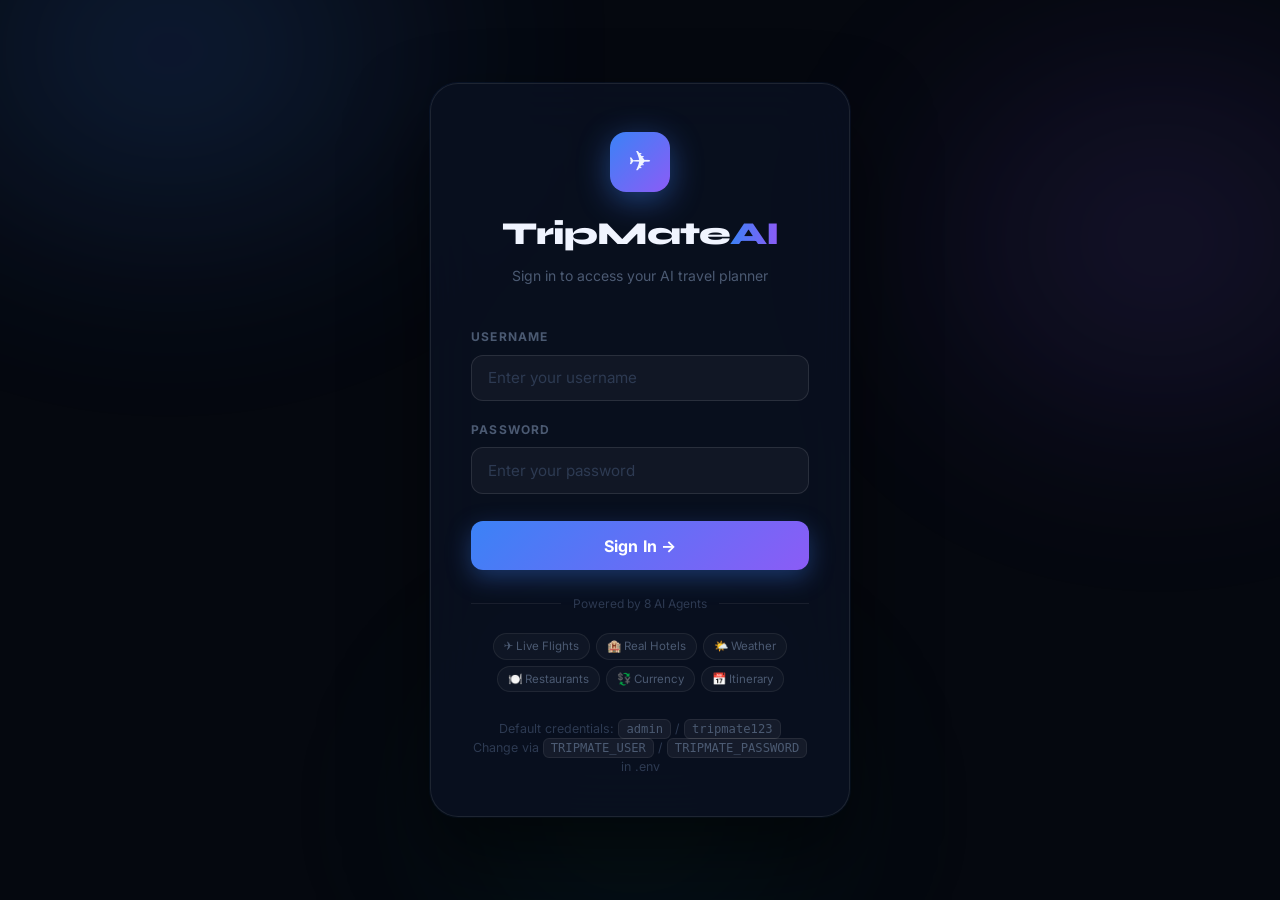
<file: templates/login.html>
<!DOCTYPE html>
<html lang="en">
<head>
    <meta charset="UTF-8">
    <meta name="viewport" content="width=device-width, initial-scale=1.0">
    <meta name="description" content="Sign in to TripMate AI — Your AI-powered travel planner">
    <title>Login — TripMate AI</title>
    <link rel="preconnect" href="https://fonts.googleapis.com">
    <link rel="preconnect" href="https://fonts.gstatic.com" crossorigin>
    <link href="https://fonts.googleapis.com/css2?family=Syne:wght@700;800&family=Inter:wght@300;400;500;600;700&display=swap" rel="stylesheet">
    <link rel="stylesheet" href="/static/style.css">

    <style>
        /* Login page — shares the aurora background from style.css */

        .login-wrap {
            min-height: 100vh;
            display: flex;
            align-items: center;
            justify-content: center;
            padding: 2rem;
            position: relative;
            z-index: 1;
        }

        .login-card {
            background: rgba(10, 16, 32, 0.88);
            backdrop-filter: blur(28px);
            -webkit-backdrop-filter: blur(28px);
            border: 1px solid rgba(255, 255, 255, 0.09);
            border-radius: 28px;
            padding: 3rem 2.5rem 2.5rem;
            width: 100%;
            max-width: 420px;
            box-shadow: 0 40px 80px rgba(0, 0, 0, 0.55), 0 0 0 1px rgba(59, 130, 246, 0.08);
            animation: fadeUp 0.6s both;
        }

        @keyframes fadeUp {
            from { opacity: 0; transform: translateY(28px); }
            to   { opacity: 1; transform: translateY(0); }
        }

        .login-brand {
            text-align: center;
            margin-bottom: 2.5rem;
        }

        .login-icon {
            width: 60px;
            height: 60px;
            border-radius: 16px;
            background: linear-gradient(135deg, #3b82f6, #8b5cf6);
            display: flex;
            align-items: center;
            justify-content: center;
            font-size: 1.75rem;
            margin: 0 auto 1rem;
            box-shadow: 0 8px 32px rgba(59, 130, 246, 0.45);
        }

        .login-title {
            font-family: 'Syne', sans-serif;
            font-size: 2rem;
            font-weight: 800;
            color: #f0f4ff;
            letter-spacing: -0.03em;
            margin: 0 0 6px;
        }

        .login-title em {
            font-style: normal;
            background: linear-gradient(90deg, #3b82f6, #8b5cf6);
            -webkit-background-clip: text;
            -webkit-text-fill-color: transparent;
            background-clip: text;
        }

        .login-subtitle {
            font-size: 0.875rem;
            color: #4b5a72;
            margin: 0;
        }

        /* Error box */
        .login-error {
            display: none;
            background: rgba(244, 63, 94, 0.1);
            border: 1px solid rgba(244, 63, 94, 0.3);
            color: #fca5a5;
            border-radius: 12px;
            padding: 12px 16px;
            font-size: 0.875rem;
            margin-bottom: 1.25rem;
            animation: fadeUp 0.3s both;
        }
        .login-error.show { display: block; }

        /* Form */
        .form-group {
            margin-bottom: 1.2rem;
        }

        .form-label {
            display: block;
            font-size: 0.75rem;
            font-weight: 700;
            letter-spacing: 0.1em;
            text-transform: uppercase;
            color: #4b5a72;
            margin-bottom: 8px;
        }

        .form-input {
            width: 100%;
            background: rgba(255, 255, 255, 0.04);
            border: 1px solid rgba(255, 255, 255, 0.1);
            border-radius: 12px;
            padding: 0.8rem 1rem;
            color: #f0f4ff;
            font-size: 0.95rem;
            font-family: 'Inter', sans-serif;
            transition: border-color 0.2s, box-shadow 0.2s, background 0.2s;
            box-sizing: border-box;
        }

        .form-input::placeholder { color: #2d3a52; }

        .form-input:focus {
            outline: none;
            border-color: #3b82f6;
            background: rgba(59, 130, 246, 0.06);
            box-shadow: 0 0 0 3px rgba(59, 130, 246, 0.18);
        }

        /* Login button */
        .login-btn {
            width: 100%;
            background: linear-gradient(135deg, #3b82f6 0%, #8b5cf6 100%);
            color: #fff;
            border: none;
            border-radius: 12px;
            padding: 0.9rem;
            font-size: 1rem;
            font-weight: 700;
            font-family: 'Inter', sans-serif;
            cursor: pointer;
            transition: all 0.2s;
            margin-top: 0.5rem;
            box-shadow: 0 8px 24px rgba(59, 130, 246, 0.35);
            letter-spacing: 0.01em;
        }

        .login-btn:hover:not(:disabled) {
            transform: translateY(-2px);
            box-shadow: 0 12px 32px rgba(59, 130, 246, 0.5);
        }

        .login-btn:active:not(:disabled) {
            transform: translateY(0);
        }

        .login-btn:disabled {
            opacity: 0.65;
            cursor: not-allowed;
            transform: none;
        }

        .login-hint {
            text-align: center;
            margin-top: 1.75rem;
            font-size: 0.78rem;
            color: #2d3a52;
            line-height: 1.5;
        }

        .login-hint code {
            background: rgba(255, 255, 255, 0.05);
            border: 1px solid rgba(255, 255, 255, 0.07);
            border-radius: 6px;
            padding: 2px 7px;
            color: #4b5a72;
            font-size: 0.76rem;
        }

        .divider {
            display: flex;
            align-items: center;
            gap: 12px;
            margin: 1.5rem 0 1.25rem;
        }

        .divider::before,
        .divider::after {
            content: '';
            flex: 1;
            height: 1px;
            background: rgba(255, 255, 255, 0.07);
        }

        .divider-text {
            font-size: 0.75rem;
            color: #2d3a52;
            white-space: nowrap;
        }

        /* Feature badges */
        .feature-chips {
            display: flex;
            flex-wrap: wrap;
            gap: 6px;
            justify-content: center;
            margin-top: 1.2rem;
        }

        .fchip {
            font-size: 0.72rem;
            color: #4b5a72;
            background: rgba(255,255,255,0.03);
            border: 1px solid rgba(255,255,255,0.07);
            border-radius: 100px;
            padding: 3px 10px;
        }

        /* Spinner */
        .btn-spinner {
            display: inline-block;
            width: 16px;
            height: 16px;
            border: 2px solid rgba(255,255,255,0.35);
            border-top-color: #fff;
            border-radius: 50%;
            animation: spin 0.7s linear infinite;
            vertical-align: middle;
            margin-right: 6px;
        }

        @keyframes spin {
            to { transform: rotate(360deg); }
        }
    </style>
</head>

<body>
    <!-- Aurora Background (reused from style.css) -->
    <div class="page-bg" aria-hidden="true">
        <div class="aurora a1"></div>
        <div class="aurora a2"></div>
        <div class="aurora a3"></div>
    </div>

    <div class="login-wrap">
        <div class="login-card">

            <!-- Brand -->
            <div class="login-brand">
                <div class="login-icon">✈️</div>
                <h1 class="login-title">TripMate<em>AI</em></h1>
                <p class="login-subtitle">Sign in to access your AI travel planner</p>
            </div>

            <!-- Error message -->
            <div id="loginError" class="login-error" role="alert">
                ⚠️ <span id="loginErrorMsg">Invalid credentials</span>
            </div>

            <!-- Login form -->
            <form id="loginForm" onsubmit="handleLogin(event)" novalidate>
                <div class="form-group">
                    <label class="form-label" for="loginUsername">Username</label>
                    <input
                        type="text"
                        id="loginUsername"
                        class="form-input"
                        placeholder="Enter your username"
                        autocomplete="username"
                        required
                    >
                </div>

                <div class="form-group">
                    <label class="form-label" for="loginPassword">Password</label>
                    <input
                        type="password"
                        id="loginPassword"
                        class="form-input"
                        placeholder="Enter your password"
                        autocomplete="current-password"
                        required
                    >
                </div>

                <button type="submit" id="loginBtn" class="login-btn">
                    <span id="loginBtnContent">Sign In →</span>
                </button>
            </form>

            <div class="divider">
                <span class="divider-text">Powered by 8 AI Agents</span>
            </div>

            <div class="feature-chips">
                <span class="fchip">✈️ Live Flights</span>
                <span class="fchip">🏨 Real Hotels</span>
                <span class="fchip">🌤️ Weather</span>
                <span class="fchip">🍽️ Restaurants</span>
                <span class="fchip">💱 Currency</span>
                <span class="fchip">📅 Itinerary</span>
            </div>

            <p class="login-hint">
                Default credentials: <code>admin</code> / <code>tripmate123</code><br>
                Change via <code>TRIPMATE_USER</code> / <code>TRIPMATE_PASSWORD</code> in .env
            </p>
        </div>
    </div>

    <script>
        async function handleLogin(event) {
            event.preventDefault();

            const username   = document.getElementById("loginUsername").value.trim();
            const password   = document.getElementById("loginPassword").value;
            const btn        = document.getElementById("loginBtn");
            const btnContent = document.getElementById("loginBtnContent");
            const errorDiv   = document.getElementById("loginError");
            const errorMsg   = document.getElementById("loginErrorMsg");

            if (!username || !password) {
                errorMsg.textContent = "Please enter both username and password.";
                errorDiv.classList.add("show");
                return;
            }

            // Reset error
            errorDiv.classList.remove("show");

            // Loading state
            btn.disabled     = true;
            btnContent.innerHTML = '<span class="btn-spinner"></span>Signing in...';

            try {
                const res = await fetch("/api/login", {
                    method:  "POST",
                    headers: { "Content-Type": "application/json" },
                    body:    JSON.stringify({ username, password })
                });

                const data = await res.json();

                if (data.success) {
                    // Redirect to main app
                    window.location.href = "/";
                } else {
                    errorMsg.textContent = data.error || "Invalid credentials.";
                    errorDiv.classList.add("show");
                    btn.disabled         = false;
                    btnContent.innerHTML = "Sign In →";
                }

            } catch (err) {
                errorMsg.textContent = "Connection error. Please try again.";
                errorDiv.classList.add("show");
                btn.disabled         = false;
                btnContent.innerHTML = "Sign In →";
            }
        }

        // Allow Enter key on any field
        document.addEventListener("keydown", e => {
            if (e.key === "Enter") {
                const form = document.getElementById("loginForm");
                if (form) form.requestSubmit();
            }
        });
    </script>
</body>
</html>
</file>
<file: static/style.css>
/* =========================================================
   TripMate AI - Complete Redesign v2
   Aurora Dark Theme - Navbar - Split Layout - Premium UI
   ========================================================= */

@import url('https://fonts.googleapis.com/css2?family=Syne:wght@700;800&family=Inter:wght@300;400;500;600;700&display=swap');

*, *::before, *::after { margin: 0; padding: 0; box-sizing: border-box; }

:root {
    --bg: #05080f;
    --surface: rgba(10, 16, 32, 0.9);
    --border: rgba(255,255,255,0.09);
    --border-hi: rgba(255,255,255,0.15);
    --blue: #3b82f6;
    --violet: #8b5cf6;
    --teal: #14b8a6;
    --rose: #f43f5e;
    --green: #22c55e;
    --amber: #f59e0b;
    --text: #f0f4ff;
    --text-2: #94a3b8;
    --text-3: #4b5a72;
    --r-sm: 10px;
    --r-md: 16px;
    --r-lg: 22px;
    --r-xl: 28px;
    --r-full: 9999px;
    --ease: 0.22s cubic-bezier(0.4,0,0.2,1);
}

html { scroll-behavior: smooth; }

body {
    font-family: 'Inter', system-ui, -apple-system, sans-serif;
    background: var(--bg);
    color: var(--text);
    min-height: 100vh;
    overflow-x: hidden;
    line-height: 1.6;
}

/* ===== AURORA BACKGROUND ===== */

.page-bg {
    position: fixed;
    inset: 0;
    z-index: 0;
    overflow: hidden;
    pointer-events: none;
}

#starCanvas {
    position: absolute;
    inset: 0;
    width: 100%;
    height: 100%;
    opacity: 0.5;
}

.aurora {
    position: absolute;
    border-radius: 50%;
    filter: blur(110px);
    animation: aFloat 20s ease-in-out infinite;
}

.a1 {
    width: 700px; height: 500px;
    background: radial-gradient(ellipse, rgba(59,130,246,0.3), transparent 70%);
    top: -200px; left: -180px;
    opacity: 0.8;
    animation-delay: 0s;
}

.a2 {
    width: 600px; height: 480px;
    background: radial-gradient(ellipse, rgba(139,92,246,0.28), transparent 70%);
    top: 0; right: -180px;
    opacity: 0.7;
    animation-delay: -7s;
}

.a3 {
    width: 500px; height: 380px;
    background: radial-gradient(ellipse, rgba(20,184,166,0.22), transparent 70%);
    bottom: -100px; left: 30%;
    opacity: 0.6;
    animation-delay: -14s;
}

@keyframes aFloat {
    0%, 100% { transform: translate(0,0) scale(1); }
    33%       { transform: translate(45px,-55px) scale(1.07); }
    66%       { transform: translate(-30px,40px) scale(0.94); }
}

/* ===== NAVBAR ===== */

.navbar {
    position: sticky;
    top: 0;
    z-index: 100;
    display: flex;
    align-items: center;
    justify-content: space-between;
    padding: 0 40px;
    height: 64px;
    background: rgba(5,8,15,0.85);
    border-bottom: 1px solid var(--border);
    backdrop-filter: blur(24px);
    -webkit-backdrop-filter: blur(24px);
}

.nav-brand {
    display: flex;
    align-items: center;
    gap: 10px;
}

.brand-icon {
    width: 36px;
    height: 36px;
    border-radius: var(--r-sm);
    background: linear-gradient(135deg, var(--blue), var(--violet));
    display: flex;
    align-items: center;
    justify-content: center;
    font-size: 1.1rem;
    font-style: normal;
    box-shadow: 0 4px 18px rgba(59,130,246,0.45);
    flex-shrink: 0;
}

.brand-name {
    font-family: 'Syne', sans-serif;
    font-size: 1.3rem;
    font-weight: 800;
    color: var(--text);
    letter-spacing: -0.02em;
}

.brand-name em {
    font-style: normal;
    background: linear-gradient(90deg, var(--blue), var(--violet));
    -webkit-background-clip: text;
    -webkit-text-fill-color: transparent;
    background-clip: text;
}

.nav-tags {
    display: flex;
    align-items: center;
    gap: 8px;
}

.ntag {
    padding: 5px 14px;
    border-radius: var(--r-full);
    border: 1px solid var(--border-hi);
    background: rgba(255,255,255,0.04);
    font-size: 0.78rem;
    font-weight: 600;
    color: var(--text-2);
    white-space: nowrap;
}

.ntag-green {
    border-color: rgba(34,197,94,0.4);
    background: rgba(34,197,94,0.09);
    color: #86efac;
    animation: blink 2.5s ease infinite;
}

@keyframes blink {
    0%, 100% { opacity: 1; }
    50%       { opacity: 0.55; }
}

/* ===== LAYOUT ===== */

.app-wrap {
    position: relative;
    z-index: 1;
    max-width: 1280px;
    margin: 0 auto;
    padding: 0 40px 100px;
}

/* ===== HERO ===== */

.hero {
    text-align: center;
    padding: 80px 0 56px;
    animation: fadeUp 0.7s both;
}

@keyframes fadeUp {
    from { opacity: 0; transform: translateY(30px); }
    to   { opacity: 1; transform: translateY(0); }
}

.hero-eyebrow {
    display: inline-block;
    font-size: 0.75rem;
    font-weight: 700;
    letter-spacing: 0.14em;
    text-transform: uppercase;
    color: var(--text-3);
    margin-bottom: 24px;
}

.hero-h1 {
    font-family: 'Syne', sans-serif;
    font-size: clamp(3rem, 7vw, 6.5rem);
    font-weight: 800;
    line-height: 1.03;
    letter-spacing: -0.04em;
    color: var(--text);
    margin-bottom: 26px;
}

.hero-span {
    background: linear-gradient(130deg, #60a5fa 0%, #a78bfa 50%, #34d399 100%);
    -webkit-background-clip: text;
    -webkit-text-fill-color: transparent;
    background-clip: text;
    display: inline-block;
}

.hero-p {
    max-width: 620px;
    margin: 0 auto 38px;
    font-size: 1.1rem;
    line-height: 1.8;
    color: var(--text-2);
}

.hero-chips {
    display: flex;
    gap: 10px;
    justify-content: center;
    flex-wrap: wrap;
}

.hchip {
    padding: 8px 20px;
    border-radius: var(--r-full);
    border: 1px solid var(--border-hi);
    background: rgba(255,255,255,0.05);
    font-size: 0.85rem;
    font-weight: 600;
    color: var(--text-2);
    backdrop-filter: blur(8px);
    cursor: default;
    transition: var(--ease);
}

.hchip:hover {
    border-color: rgba(99,102,241,0.45);
    background: rgba(99,102,241,0.09);
    color: var(--text);
}

/* ===== SPLIT LAYOUT ===== */

.split-layout {
    display: grid;
    grid-template-columns: 1fr 400px;
    gap: 20px;
    align-items: start;
    animation: fadeUp 0.7s 0.12s both;
}

/* ===== INPUT COLUMN ===== */

.input-col {
    background: var(--surface);
    border: 1px solid var(--border);
    border-radius: var(--r-xl);
    padding: 36px;
    backdrop-filter: blur(24px);
    -webkit-backdrop-filter: blur(24px);
    box-shadow: 0 40px 80px rgba(0,0,0,0.5), inset 0 1px 0 rgba(255,255,255,0.06);
    transition: border-color var(--ease), box-shadow var(--ease);
}

.input-col:focus-within {
    border-color: rgba(99,102,241,0.3);
    box-shadow: 0 40px 80px rgba(0,0,0,0.5), 0 0 0 1px rgba(99,102,241,0.12), inset 0 1px 0 rgba(255,255,255,0.06);
}

.col-label {
    display: flex;
    align-items: center;
    gap: 8px;
    font-size: 0.72rem;
    font-weight: 700;
    letter-spacing: 0.12em;
    color: var(--text-3);
    margin-bottom: 16px;
}

.col-dot {
    width: 7px;
    height: 7px;
    border-radius: 50%;
    background: var(--blue);
    box-shadow: 0 0 10px var(--blue);
    flex-shrink: 0;
}

.status-chip {
    display: inline-flex;
    align-items: center;
    gap: 6px;
    margin-left: auto;
    padding: 4px 12px;
    border-radius: var(--r-full);
    border: 1px solid rgba(34,197,94,0.32);
    background: rgba(34,197,94,0.09);
    font-size: 0.7rem;
    font-weight: 700;
    color: #86efac;
    text-transform: uppercase;
    letter-spacing: 0.07em;
    transition: var(--ease);
    white-space: nowrap;
}

.status-chip.busy {
    border-color: rgba(245,158,11,0.38);
    background: rgba(245,158,11,0.1);
    color: #fcd34d;
}

.status-dot {
    width: 6px;
    height: 6px;
    border-radius: 50%;
    background: var(--green);
    animation: blink 2s ease infinite;
}

.status-chip.busy .status-dot { background: var(--amber); }

.main-textarea {
    width: 100%;
    min-height: 160px;
    resize: vertical;
    border: 1px solid var(--border-hi);
    border-radius: var(--r-md);
    background: rgba(0,0,0,0.38);
    color: var(--text);
    padding: 18px 20px;
    font-size: 0.97rem;
    font-family: inherit;
    line-height: 1.65;
    outline: none;
    transition: border-color var(--ease), box-shadow var(--ease);
}

.main-textarea:focus {
    border-color: rgba(99,102,241,0.6);
    box-shadow: 0 0 0 3px rgba(99,102,241,0.12);
}

.main-textarea::placeholder { color: var(--text-3); }

.textarea-footer {
    display: flex;
    justify-content: space-between;
    align-items: center;
    margin-top: 10px;
    padding: 0 2px;
}

.char-counter { font-size: 0.74rem; color: var(--text-3); }
.char-counter.warning { color: var(--amber); }
.char-counter.danger  { color: var(--rose); }

.hint-text {
    display: flex;
    align-items: center;
    gap: 4px;
    font-size: 0.74rem;
    color: var(--text-3);
}

kbd {
    padding: 2px 7px;
    border: 1px solid var(--border-hi);
    border-radius: 5px;
    background: rgba(255,255,255,0.06);
    font-size: 0.7rem;
    font-family: inherit;
    color: var(--text-2);
}

/* ===== GENERATE BUTTON ===== */

#sendBtn {
    display: flex;
    align-items: center;
    justify-content: center;
    gap: 10px;
    width: 100%;
    margin-top: 18px;
    padding: 17px 28px;
    border: none;
    border-radius: var(--r-md);
    background: linear-gradient(135deg, #1d4ed8 0%, #4f46e5 50%, #7c3aed 100%);
    color: #ffffff;
    font-size: 1rem;
    font-weight: 700;
    font-family: inherit;
    cursor: pointer;
    position: relative;
    overflow: hidden;
    box-shadow: 0 10px 36px rgba(79,70,229,0.44);
    transition: transform var(--ease), box-shadow var(--ease);
    letter-spacing: 0.01em;
}

#sendBtn::before {
    content: '';
    position: absolute;
    inset: 0;
    background: linear-gradient(135deg, rgba(255,255,255,0.15), transparent 60%);
    pointer-events: none;
}

#sendBtn:hover:not(:disabled) {
    transform: translateY(-2px);
    box-shadow: 0 18px 50px rgba(79,70,229,0.58);
}

#sendBtn:active:not(:disabled) { transform: translateY(0); }

#sendBtn:disabled {
    opacity: 0.6;
    cursor: not-allowed;
    transform: none;
}

.btn-arrow {
    width: 18px;
    height: 18px;
    flex-shrink: 0;
    transition: transform var(--ease);
    color: white;
}

#sendBtn:hover:not(:disabled) .btn-arrow { transform: translateX(3px); }

.spin {
    display: inline-block;
    width: 18px;
    height: 18px;
    border: 2.5px solid rgba(255,255,255,0.3);
    border-top-color: #fff;
    border-radius: 50%;
    animation: spinAnim 0.75s linear infinite;
    flex-shrink: 0;
}

@keyframes spinAnim { to { transform: rotate(360deg); } }

/* ===== QUICK TRIPS ===== */

.quick-section { margin-top: 26px; }

.quick-label {
    font-size: 0.71rem;
    font-weight: 700;
    letter-spacing: 0.1em;
    color: var(--text-3);
    margin-bottom: 12px;
}

.quick-grid {
    display: flex;
    flex-wrap: wrap;
    gap: 8px;
}

.qbtn {
    padding: 7px 15px;
    border-radius: var(--r-full);
    border: 1px solid var(--border-hi);
    background: rgba(255,255,255,0.04);
    color: #c7d2fe;
    font-size: 0.82rem;
    font-weight: 600;
    font-family: inherit;
    cursor: pointer;
    transition: var(--ease);
}

.qbtn:hover {
    background: rgba(99,102,241,0.15);
    border-color: rgba(99,102,241,0.42);
    color: var(--text);
    transform: translateY(-1px);
}

/* ===== AGENTS COLUMN ===== */

.agents-col {
    display: flex;
    flex-direction: column;
}

.agents-idle {
    background: var(--surface);
    border: 1px solid var(--border);
    border-radius: var(--r-xl);
    padding: 30px 26px;
    backdrop-filter: blur(24px);
    -webkit-backdrop-filter: blur(24px);
    box-shadow: 0 40px 80px rgba(0,0,0,0.4);
    text-align: center;
}

.idle-glyph { font-size: 2.8rem; margin-bottom: 14px; }

.idle-title {
    font-family: 'Syne', sans-serif;
    font-size: 1.12rem;
    font-weight: 700;
    color: var(--text);
    margin-bottom: 8px;
}

.idle-sub {
    font-size: 0.84rem;
    color: var(--text-2);
    line-height: 1.65;
    margin-bottom: 22px;
    max-width: 260px;
    margin-left: auto;
    margin-right: auto;
}

.agent-grid {
    display: grid;
    grid-template-columns: 1fr 1fr 1fr 1fr;
    gap: 8px;
}

.agent-card {
    padding: 14px 10px;
    border-radius: var(--r-md);
    border: 1px solid var(--border);
    font-size: 0.8rem;
    font-weight: 600;
    color: var(--text-2);
    line-height: 1.5;
    text-align: center;
    transition: var(--ease);
    cursor: default;
}

.agent-card span {
    font-size: 1.5rem;
    display: block;
    margin-bottom: 6px;
}

.agent-card:hover { transform: translateY(-2px); }

.ac-blue   { border-color: rgba(59,130,246,0.26);  background: rgba(59,130,246,0.06); }
.ac-violet { border-color: rgba(139,92,246,0.26);  background: rgba(139,92,246,0.06); }
.ac-teal   { border-color: rgba(20,184,166,0.26);  background: rgba(20,184,166,0.06); }
.ac-amber  { border-color: rgba(245,158,11,0.26);  background: rgba(245,158,11,0.06); }

/* ===== ACTIVE STEPPER ===== */

.agent-stepper {
    background: var(--surface);
    border: 1px solid var(--border);
    border-radius: var(--r-xl);
    padding: 28px 24px;
    backdrop-filter: blur(24px);
    -webkit-backdrop-filter: blur(24px);
    box-shadow: 0 40px 80px rgba(0,0,0,0.4);
    animation: fadeUp 0.35s both;
}

.stepper-top {
    display: flex;
    align-items: center;
    justify-content: space-between;
    margin-bottom: 22px;
}

.stepper-label {
    font-size: 0.7rem;
    font-weight: 700;
    letter-spacing: 0.12em;
    color: var(--text-3);
    text-transform: uppercase;
}

.bounce-dots { display: flex; gap: 4px; align-items: center; }

.bounce-dots b {
    display: block;
    width: 5px;
    height: 5px;
    border-radius: 50%;
    background: var(--blue);
    animation: bd 1.2s ease infinite;
    font-style: normal;
}

.bounce-dots b:nth-child(2) { animation-delay: 0.2s; background: var(--violet); }
.bounce-dots b:nth-child(3) { animation-delay: 0.4s; background: var(--teal); }

@keyframes bd {
    0%, 80%, 100% { transform: scale(1); opacity: 0.5; }
    40%            { transform: scale(1.4); opacity: 1; }
}

.steps-list { display: flex; flex-direction: column; }

.astep {
    display: flex;
    align-items: flex-start;
    gap: 14px;
    transition: var(--ease);
}

.astep-left {
    display: flex;
    flex-direction: column;
    align-items: center;
    flex-shrink: 0;
}

.astep-circle {
    width: 42px;
    height: 42px;
    border-radius: 50%;
    border: 2px solid var(--border-hi);
    background: rgba(0,0,0,0.42);
    display: flex;
    align-items: center;
    justify-content: center;
    font-size: 1.1rem;
    transition: var(--ease);
    flex-shrink: 0;
}

.astep.active .astep-circle {
    border-color: var(--blue);
    box-shadow: 0 0 22px rgba(59,130,246,0.55);
    animation: cpulse 1.5s ease infinite;
}

.astep.done .astep-circle {
    border-color: var(--green);
    background: rgba(34,197,94,0.12);
    box-shadow: 0 0 14px rgba(34,197,94,0.35);
}

@keyframes cpulse {
    0%,100% { box-shadow: 0 0 22px rgba(59,130,246,0.55); }
    50%      { box-shadow: 0 0 38px rgba(59,130,246,0.9); }
}

.astep-vline {
    width: 2px;
    flex: 1;
    min-height: 20px;
    background: var(--border);
    margin: 4px 0;
    transition: background var(--ease);
}

.astep.done ~ .astep .astep-vline { background: rgba(34,197,94,0.3); }

.astep-body { flex: 1; padding: 8px 0 20px; }

.astep-name {
    font-size: 0.88rem;
    font-weight: 600;
    color: var(--text);
    margin-bottom: 3px;
}

.astep-status {
    font-size: 0.75rem;
    color: var(--text-3);
    transition: color var(--ease);
}

.astep.active .astep-status { color: #93c5fd; }
.astep.done   .astep-status { color: #86efac; }

.astep-tag {
    font-size: 0.7rem;
    font-weight: 700;
    padding: 3px 9px;
    border-radius: var(--r-full);
    border: 1px solid var(--border);
    color: var(--text-3);
    margin-top: 8px;
    flex-shrink: 0;
    transition: var(--ease);
}

.astep.active .astep-tag { border-color: rgba(59,130,246,0.42); color: #93c5fd; }
.astep.done   .astep-tag { border-color: rgba(34,197,94,0.42);  color: #86efac; }

/* Feature 3: Skipped step — dimmed when conditional routing bypasses it */
.astep.skipped .astep-circle { opacity: 0.32; border-style: dashed; }
.astep.skipped .astep-status { color: #2d3a52; font-style: italic; }
.astep.skipped .astep-name   { opacity: 0.45; }
.astep.skipped .astep-tag    { color: #2d3a52; border-color: rgba(255,255,255,0.05); }
.astep.skipped .astep-vline  { background: rgba(255,255,255,0.04); }

.loading-msg {
    margin-top: 12px;
    font-size: 0.85rem;
    color: #93c5fd;
    font-weight: 500;
    text-align: center;
    animation: fadeUp 0.4s ease;
}

/* ===== ERROR STRIP ===== */

.error-strip {
    margin-top: 20px;
    padding: 16px 22px;
    border-radius: var(--r-md);
    background: rgba(244,63,94,0.1);
    border: 1px solid rgba(244,63,94,0.3);
    color: #fecdd3;
    font-size: 0.9rem;
    line-height: 1.65;
    animation: fadeUp 0.3s both;
}

/* ===== RESULTS CARD ===== */

.results-card {
    margin-top: 24px;
    background: var(--surface);
    border: 1px solid var(--border);
    border-radius: var(--r-xl);
    padding: 30px 36px;
    backdrop-filter: blur(24px);
    -webkit-backdrop-filter: blur(24px);
    box-shadow: 0 40px 80px rgba(0,0,0,0.48);
    animation: fadeUp 0.5s both;
}

.results-top {
    display: flex;
    align-items: flex-start;
    justify-content: space-between;
    gap: 16px;
    flex-wrap: wrap;
    margin-bottom: 22px;
}

.results-h2 {
    font-family: 'Syne', sans-serif;
    font-size: 1.4rem;
    font-weight: 700;
    color: var(--text);
    margin-bottom: 10px;
}

.results-meta { display: flex; gap: 8px; flex-wrap: wrap; }

.rmeta {
    font-size: 0.74rem;
    color: var(--text-3);
    background: rgba(255,255,255,0.04);
    border: 1px solid var(--border);
    border-radius: var(--r-full);
    padding: 3px 12px;
    font-family: 'SF Mono', 'Fira Code', 'Consolas', monospace;
    font-weight: 500;
}

.results-actions {
    display: flex;
    gap: 8px;
    flex-wrap: wrap;
    align-items: center;
    flex-shrink: 0;
}

.ract {
    display: inline-flex;
    align-items: center;
    gap: 6px;
    padding: 9px 17px;
    border-radius: var(--r-sm);
    font-size: 0.82rem;
    font-weight: 700;
    font-family: inherit;
    cursor: pointer;
    border: none;
    transition: var(--ease);
    white-space: nowrap;
}

.ract:hover { transform: translateY(-1px); }

.copy-btn  { background: rgba(255,255,255,0.07); border: 1px solid var(--border-hi); color: var(--text); }
.copy-btn:hover { background: rgba(59,130,246,0.15); border-color: rgba(59,130,246,0.4); }

.share-btn { background: rgba(139,92,246,0.1); border: 1px solid rgba(139,92,246,0.3); color: #c4b5fd; }
.share-btn:hover { background: rgba(139,92,246,0.22); }

.pdf-btn   { background: linear-gradient(135deg, #15803d, #22c55e); color: #fff; box-shadow: 0 6px 20px rgba(34,197,94,0.28); }
.pdf-btn:hover { box-shadow: 0 10px 30px rgba(34,197,94,0.45); }

.new-btn   { background: linear-gradient(135deg, #d97706, #f59e0b); color: #fff; box-shadow: 0 6px 20px rgba(245,158,11,0.28); }
.new-btn:hover { box-shadow: 0 10px 30px rgba(245,158,11,0.4); }

/* ===== TABS ===== */

.tab-row {
    display: flex;
    border-bottom: 1px solid var(--border);
    margin-bottom: 24px;
    overflow-x: auto;
    gap: 0;
    scrollbar-width: none;
}

.tab-row::-webkit-scrollbar { display: none; }

.tab-btn {
    background: transparent;
    border: none;
    color: var(--text-3);
    padding: 11px 22px;
    font-size: 0.85rem;
    font-weight: 600;
    cursor: pointer;
    font-family: inherit;
    border-bottom: 2px solid transparent;
    transition: var(--ease);
    white-space: nowrap;
    position: relative;
    bottom: -1px;
}

.tab-btn:hover { color: var(--text-2); }
.tab-btn.active { color: #93c5fd; border-bottom-color: var(--blue); }

.tab-panel { display: block; }
.tab-panel.hidden { display: none; }

/* ===== RESULT PROSE ===== */

.pdf-title { display: none; }

.result-box {
    color: var(--text);
    line-height: 1.82;
    overflow-x: auto;
}

.result-box h1 {
    font-family: 'Syne', sans-serif;
    font-size: 1.78rem;
    font-weight: 800;
    color: #e2e8f0;
    border-bottom: 2px solid rgba(99,102,241,0.4);
    padding-bottom: 14px;
    margin: 0 0 22px;
}

.result-box h2 {
    font-family: 'Syne', sans-serif;
    font-size: 1.25rem;
    font-weight: 700;
    color: #bfdbfe;
    background: rgba(59,130,246,0.08);
    border-left: 4px solid var(--blue);
    padding: 12px 16px;
    border-radius: 0 var(--r-sm) var(--r-sm) 0;
    margin: 28px 0 14px;
}

.result-box h3 {
    font-size: 1.05rem;
    font-weight: 700;
    color: #93c5fd;
    border-left: 3px solid rgba(147,197,253,0.42);
    padding-left: 10px;
    margin: 22px 0 10px;
}

.result-box h4 {
    font-size: 0.94rem;
    font-weight: 700;
    color: #cbd5e1;
    margin: 16px 0 8px;
}

.result-box p { color: #cbd5e1; margin-bottom: 14px; }
.result-box ul, .result-box ol { margin: 8px 0 18px 24px; }
.result-box li { color: #cbd5e1; margin-bottom: 7px; }
.result-box strong { color: #f1f5f9; font-weight: 700; }
.result-box em { color: #94a3b8; }

.result-box hr {
    border: none;
    border-top: 1px solid rgba(255,255,255,0.09);
    margin: 28px 0;
}

.result-box blockquote {
    border-left: 4px solid var(--blue);
    padding: 12px 16px;
    background: rgba(59,130,246,0.08);
    border-radius: 0 var(--r-sm) var(--r-sm) 0;
    margin: 16px 0;
    color: #93c5fd;
}

.result-box table {
    width: 100%;
    border-collapse: collapse;
    margin: 18px 0;
    font-size: 0.9rem;
    border-radius: var(--r-md);
    overflow: hidden;
    border: 1px solid rgba(255,255,255,0.08);
}

.result-box th {
    background: rgba(59,130,246,0.18);
    color: #bfdbfe;
    font-weight: 700;
    padding: 11px 14px;
    text-align: left;
    border-bottom: 1px solid rgba(255,255,255,0.1);
}

.result-box td {
    padding: 9px 14px;
    color: #cbd5e1;
    border-bottom: 1px solid rgba(255,255,255,0.05);
}

.result-box tr:nth-child(even) td { background: rgba(255,255,255,0.025); }
.result-box tr:hover td { background: rgba(59,130,246,0.07); }

.result-box code {
    background: rgba(99,102,241,0.13);
    border: 1px solid rgba(99,102,241,0.28);
    border-radius: 5px;
    padding: 2px 7px;
    font-size: 0.85rem;
    color: #a5b4fc;
    font-family: 'SF Mono', 'Fira Code', 'Consolas', monospace;
}

/* ===== HISTORY SECTION ===== */

.history-section {
    margin-top: 20px;
    background: var(--surface);
    border: 1px solid var(--border);
    border-radius: var(--r-xl);
    padding: 24px 30px;
    backdrop-filter: blur(20px);
    -webkit-backdrop-filter: blur(20px);
    animation: fadeUp 0.7s 0.22s both;
}

.history-header {
    display: flex;
    align-items: center;
    justify-content: space-between;
    margin-bottom: 16px;
    font-weight: 700;
    color: var(--text-2);
    font-size: 0.9rem;
}

.history-clear {
    background: transparent;
    border: 1px solid var(--border-hi);
    color: var(--text-3);
    border-radius: var(--r-sm);
    padding: 4px 13px;
    font-size: 0.74rem;
    cursor: pointer;
    transition: var(--ease);
    font-family: inherit;
}

.history-clear:hover {
    background: rgba(244,63,94,0.1);
    border-color: rgba(244,63,94,0.3);
    color: #fecdd3;
}

.history-list { display: flex; flex-direction: column; gap: 8px; }

.history-empty {
    color: var(--text-3);
    font-size: 0.84rem;
    text-align: center;
    padding: 14px 0;
}

.history-item {
    display: flex;
    align-items: center;
    justify-content: space-between;
    gap: 12px;
    padding: 12px 16px;
    background: rgba(255,255,255,0.03);
    border: 1px solid var(--border);
    border-radius: var(--r-md);
    cursor: pointer;
    transition: var(--ease);
}

.history-item:hover {
    background: rgba(59,130,246,0.08);
    border-color: rgba(99,165,250,0.26);
}

.history-item-text {
    font-size: 0.85rem;
    color: var(--text-2);
    overflow: hidden;
    text-overflow: ellipsis;
    white-space: nowrap;
    flex: 1;
}

.history-item-time {
    font-size: 0.72rem;
    color: var(--text-3);
    white-space: nowrap;
    flex-shrink: 0;
}

/* ===== FOOTER ===== */

.site-footer {
    position: relative;
    z-index: 1;
    text-align: center;
    padding: 42px 40px 56px;
    border-top: 1px solid var(--border);
}

.sf-brand {
    font-family: 'Syne', sans-serif;
    font-size: 1rem;
    font-weight: 800;
    color: var(--text-2);
    margin-bottom: 14px;
}

.sf-stack {
    display: flex;
    flex-wrap: wrap;
    gap: 8px;
    justify-content: center;
    margin-bottom: 14px;
}

.sf-stack span {
    padding: 3px 12px;
    border-radius: var(--r-full);
    border: 1px solid var(--border);
    font-size: 0.72rem;
    font-weight: 600;
    color: var(--text-3);
    background: rgba(255,255,255,0.03);
}

.sf-copy { font-size: 0.78rem; color: var(--text-3); }

/* ===== UTILS ===== */
.hidden { display: none !important; }

/* ===== PRINT ===== */
@media print {
    .navbar, .hero, .split-layout, .history-section, .site-footer,
    .results-top, .tab-row, .page-bg { display: none !important; }
    .results-card { box-shadow: none; border: none; background: #fff; padding: 0; }
    .pdf-title { display: block !important; color: #111; font-size: 1.8rem; margin-bottom: 20px; }
    .tab-panel.hidden { display: block !important; }
    .result-box, .result-box p, .result-box li { color: #374151; }
    .result-box h1, .result-box h2, .result-box h3, .result-box h4 { color: #0f172a; }
    .result-box h2 { background: #eff6ff; border-left-color: #2563eb; color: #1e3a8a; }
    .result-box th { background: #1e40af !important; color: #fff !important; }
}

/* ===== RESPONSIVE ===== */
@media (max-width: 960px) {
    .split-layout { grid-template-columns: 1fr; }
    .agents-col { order: -1; }
    .agent-grid { grid-template-columns: repeat(4, 1fr); }
}

@media (max-width: 640px) {
    .app-wrap { padding: 0 18px 60px; }
    .navbar { padding: 0 18px; }
    .nav-tags { display: none; }
    .hero { padding: 48px 0 36px; }
    .hero-h1 { font-size: 2.6rem; }
    .input-col, .agents-idle, .results-card, .history-section { padding: 22px; border-radius: var(--r-lg); }
    .results-top { flex-direction: column; }
    .results-actions { width: 100%; }
    .ract { flex: 1; justify-content: center; }
    .agent-grid { grid-template-columns: repeat(2, 1fr); }
}

@media (max-width: 400px) {
    .hero-h1 { font-size: 2.1rem; }
}
</file>
